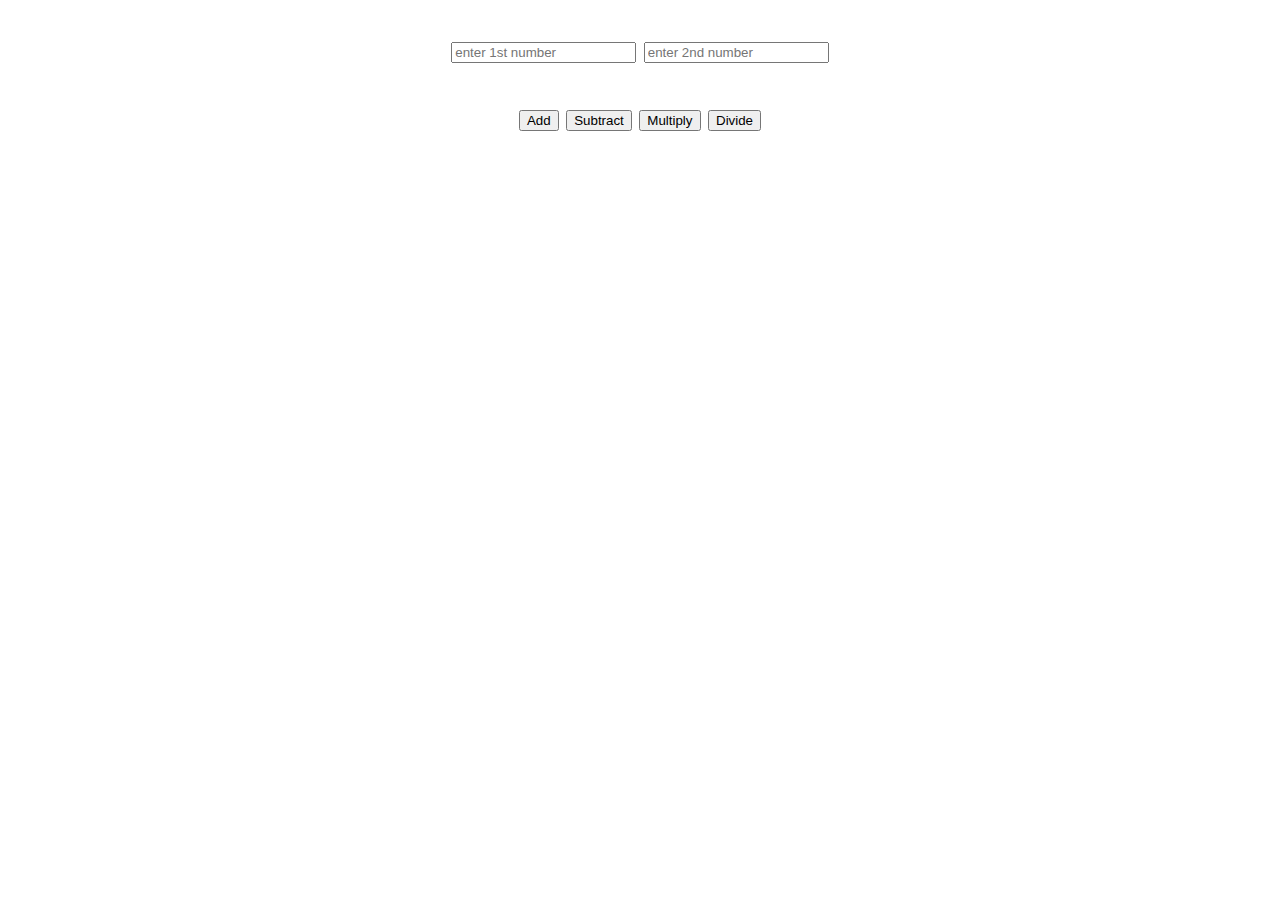
<file: index.html>
<!DOCTYPE html>
<html lang="en">
<head>
    <meta charset="UTF-8">
    <meta name="viewport" content="width=device-width, initial-scale=1.0">
    <title>Calculator</title>
    <style>
        .box{
           margin:30px auto;
           text-align: center;
           font-size: 30px;
        }
    </style>
</head>
<body>
    <div class="box">
    <input type="text" placeholder="enter 1st number" id="number1"  value="">
    <input type="text" placeholder="enter 2nd number" id="number2"  value="">
    <br><br>
    <button onclick="add()">Add</button>
    <button onclick="subtract()">Subtract</button>
    <button onclick="multiply()">Multiply</button>
    <button onclick="divide()">Divide</button>
    </div>
</body>
</html>

<script>
   function add(){
    var num1 =document.getElementById("number1").value;
    var num2 =document.getElementById("number2").value;
    var sum = parseFloat(num1) + parseFloat(num2);
    alert(sum)
   }

   function subtract(){
    var num1 =document.getElementById("number1").value;
    var num2 =document.getElementById("number2").value;
    var sub = parseFloat(num1) - parseFloat(num2);
    alert(sub)
   }

   function multiply(){
    var num1 =document.getElementById("number1").value;
    var num2 =document.getElementById("number2").value;
    var multi = parseFloat(num1) * parseFloat(num2);
    alert(multi)
   }

   function divide(){
    var num1 =document.getElementById("number1").value;
    var num2 =document.getElementById("number2").value;
    var divi = parseFloat(num1)/parseFloat(num2);
    alert(divi)
   }

</script>
</file>
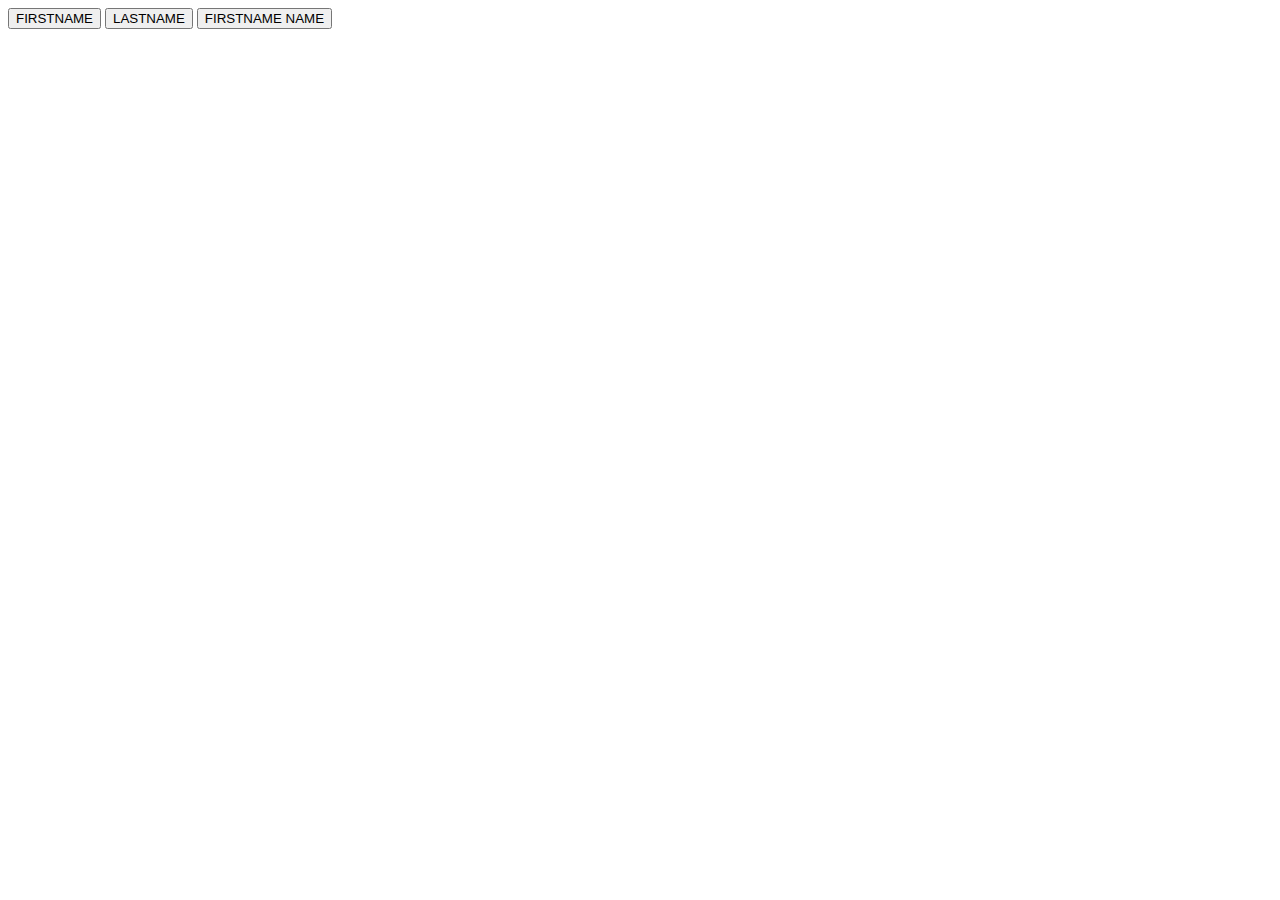
<file: alert.html>
<!DOCTYPE html>
<html>
	<head>
		<title>Showing Alerts</title>
	</head>
	<body>
		<button onclick="showFirstName()">FIRSTNAME</button>
		<button onclick="showLastName()">LASTNAME</button>
		<button onclick="showFullName()">FIRSTNAME NAME</button>
		<script type="text/javascript">
            function showFirstName() {
			    // Complete to show an alert with your first name 
                alert("PARVEZ")
                
                
			}

            function showLastName() {
                // Complete to show an alert with your last name   
                alert("RIAZ")
           
            }

            function showFullName() {
                // Complete to show an alert with your full name (firstname lastname)
                 var first =  "PARVEZ" 
                 var last = "RIAZ"
                 alert(first + " " + last )         
            }
        </script>
	</body>
</html>
</file>
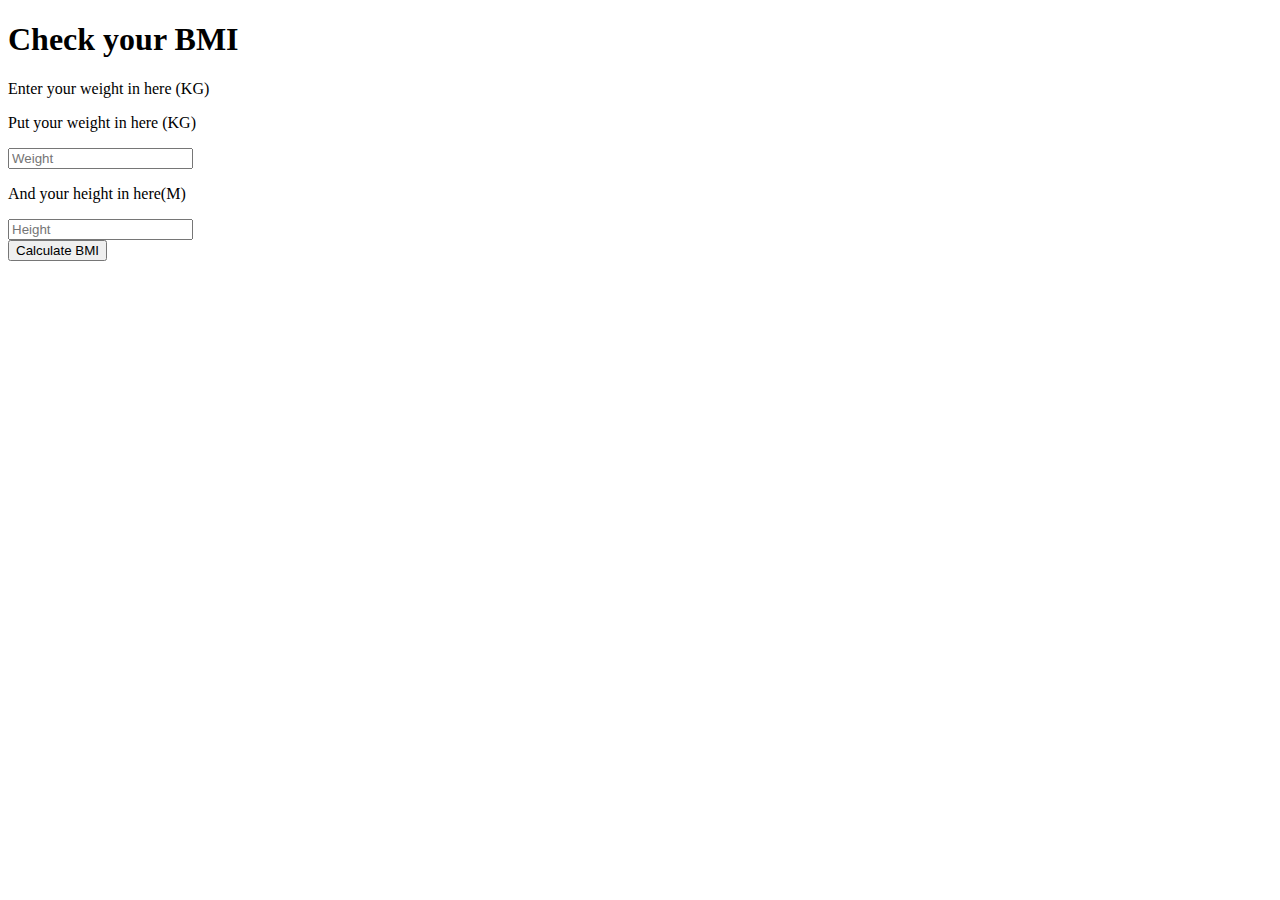
<file: calculator.html>
<!DOCTYPE html>
<html lang="en">
<head>
    <meta charset="UTF-8">
    <meta name="viewport" content="width=device-width, initial-scale=1.0">
    <title>BMI Calculator</title>
</head>
<body>
    <div>
        <h1>Check your BMI</h1>
        <p>Enter your weight in here (KG)</p>
        <p>Put your weight in here (KG)</p>
        <input type="text" id="weight" placeholder="Weight">
        <p>And your height in here(M)</p>
        <input type="text" id="height" placeholder="Height"><br>
        <button id="bmi">Calculate BMI</button>
        <p id="result"></p>
        
    </div>
</body>
</html>
<script>
    var btn = document.getElementById("bmi")
     btn.addEventListener("click", function(){
        bmi()
     })

    function bmi(){
      var w = document.getElementById("weight").value
      var h = document.getElementById("height").value
      var BMI = w/(h*h)
      var result= document.getElementById("result")

      if(BMI <=18.4){
        result.innerHTML = "Your BMI is"+" "+BMI+" "+"which means You are Underweight." ;
      }else if(BMI >= 18.5 && BMI <= 24.9){
        result.innerHTML = "Your BMI is"+" "+BMI+" "+"which means You are Normalweight." ;
      }else if(BMI >= 25 && BMI <= 29.9){
        result.innerHTML = "Your BMI is"+" "+BMI+" "+"which means You are Overweight." ;
      }else if(BMI >= 30){
        result.innerHTML = "Your BMI is"+" "+BMI+" "+"which means You are Obese." ;
      }else {
        result.innerHTML = "Please enter valid number" ;
      }
    
    }

    

</script>
</file>
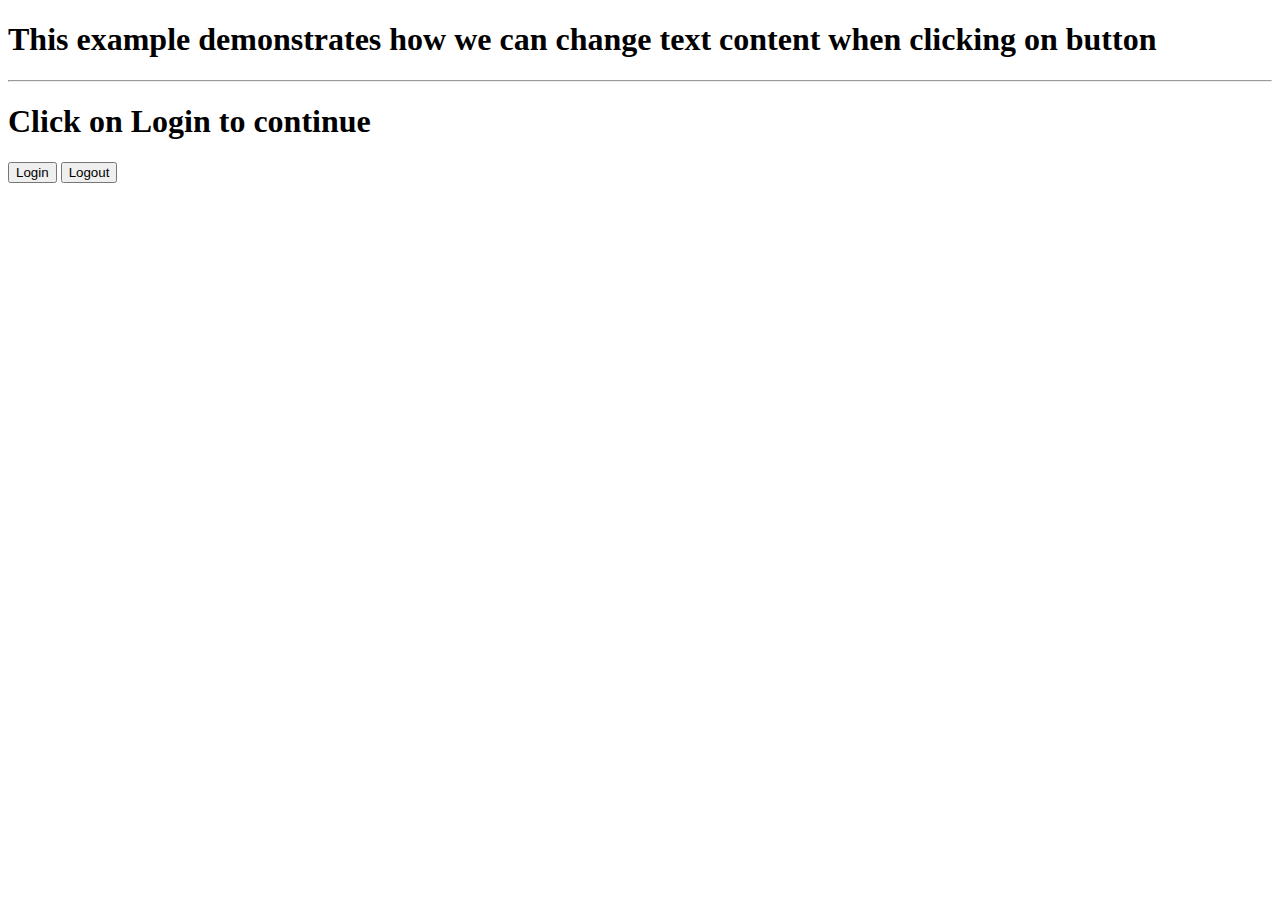
<file: login.html>
<!DOCTYPE html>
<html lang="en">
<head>
  <title>Document</title>
</head>
<body>
  <h1>This example demonstrates how we can change text content when clicking on button</h1>
  <hr>
  <h1 id="display">Click on Login to continue</h1>
  <button onClick="login()">Login</button>
  <button onClick="logout()">Logout</button>
</body>
</html>
<script>
  function login() {
    //complete this function
    var login = document.getElementById("display")
    console.dir(login)
    login.textContent = "Login Success"
  }

  function logout() {
    //complete this function
     var login = document.getElementById("display")
    console.dir(login)
    login.textContent = "Logout Success"
  }
</script>
</file>
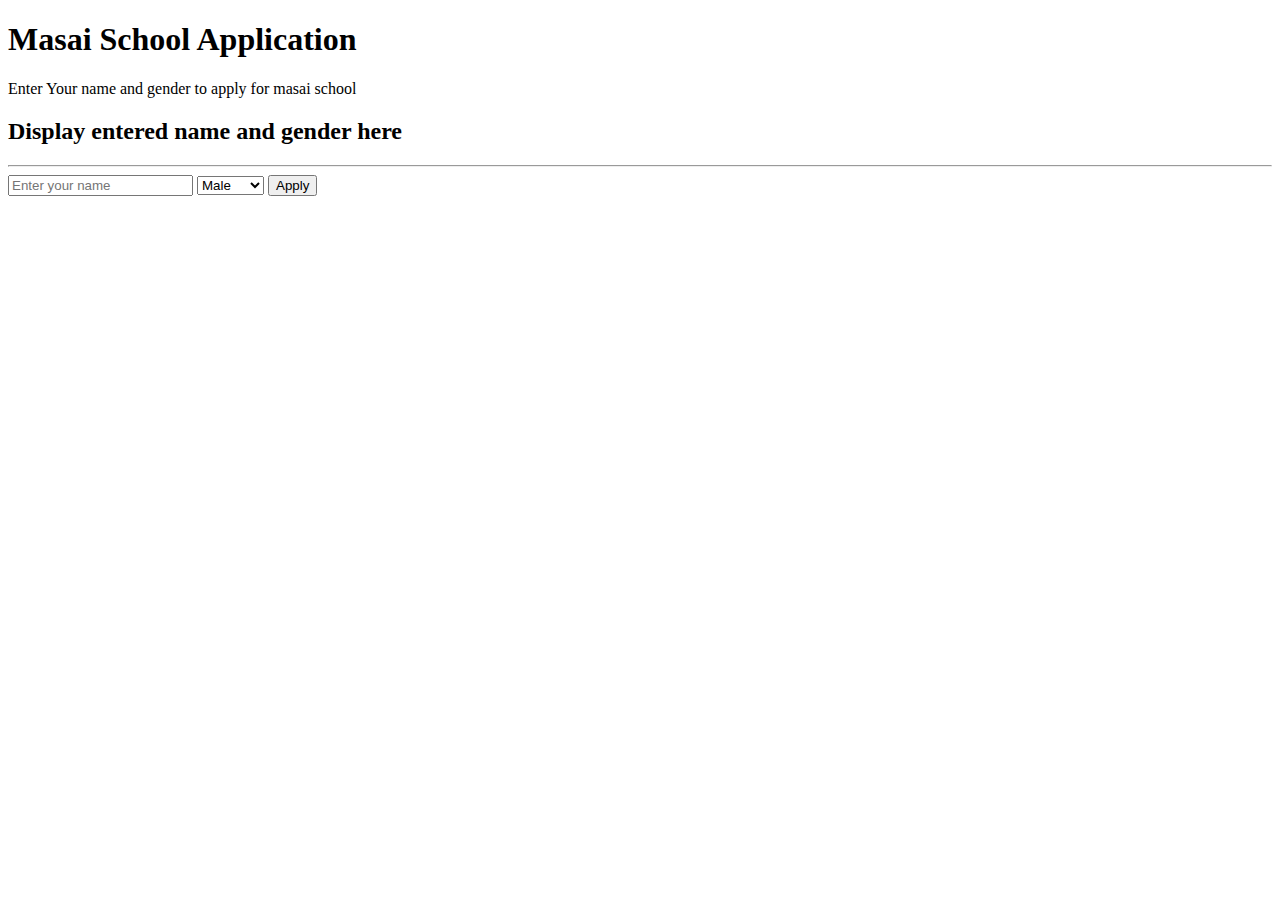
<file: masai.html>
<!DOCTYPE html>
<html lang="en">
<head>
  <title>Document</title>
</head>
<body>
  <h1>Masai School Application</h1>
  <p>Enter Your name and gender to apply for masai school</p>
  <h2 id="display">Display entered name and gender here</h2>
  <hr>
  <input type="text" id ="name" placeholder="Enter your name">
  <select id="gender">
    <option value="Male">Male</option>
    <option value="Female">Female</option>
  </select>
  <button onclick="showname()">Apply</button>
</body>
</html>

<script>

function showname(){
    var input1 = document.getElementById("name").value 
      console.dir(input1)

    var select1 = document.getElementById("gender").value 
      console.dir(select1)  
    
    var gender1 = document.getElementById("display")  
       gender1.textContent ="Name -" + " " +input1 + "    " + "Gender -"+ " " +select1
    }

</script>
</file>
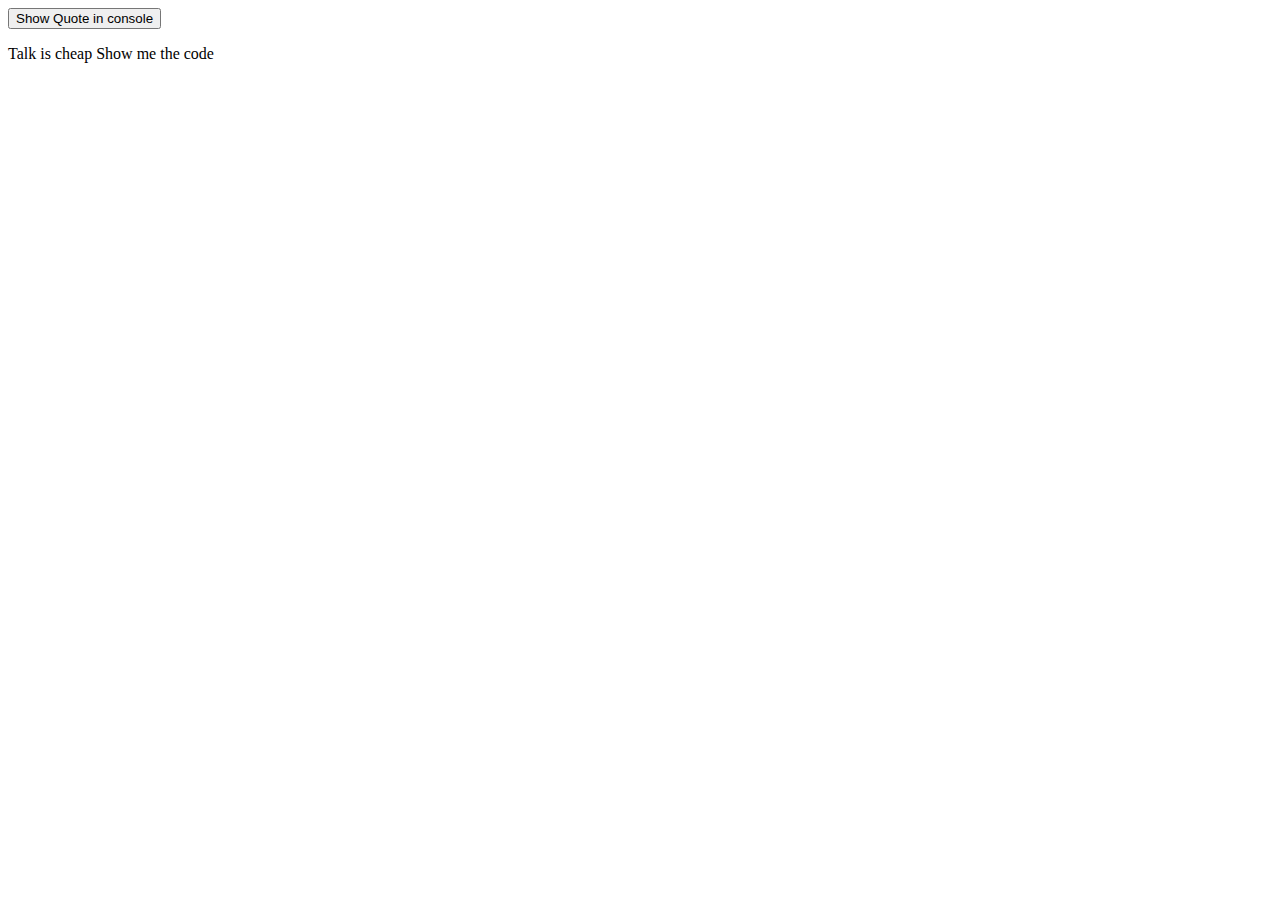
<file: quote.html>
<!DOCTYPE html>
<html lang="en">
<head>
  <title>Document</title>
</head>
<body>
  <button onclick="show()">Show Quote in console</button>
  <p id="quote">Talk is cheap Show me the code</p>
</body>
</html>
<script>
  //write js here
 function show(){
    var line = document.getElementById("quote")
     console.dir(line.innerText)
 }
</script>
</file>
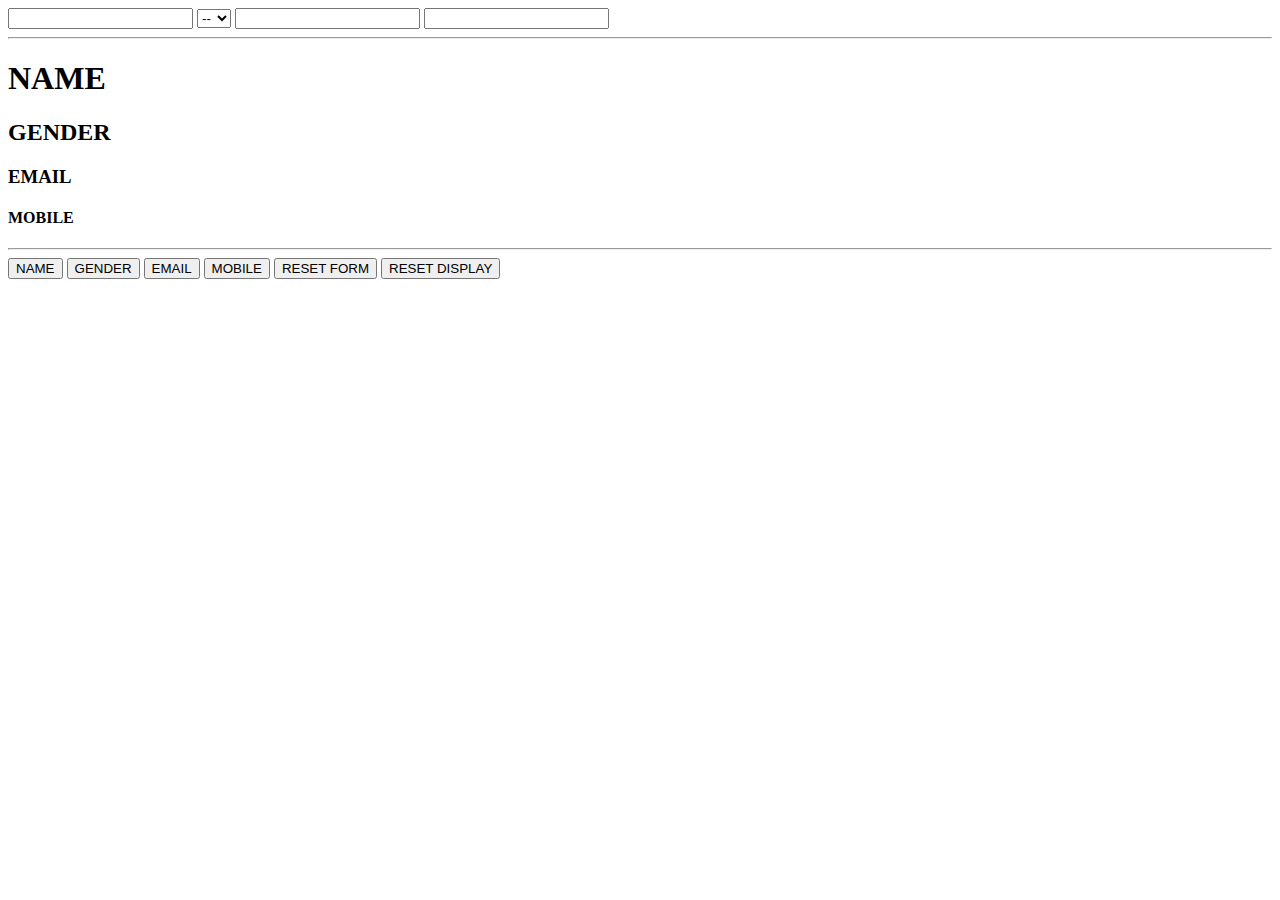
<file: registration.html>
<!DOCTYPE html>
<html>
<head>
	<title>Registration</title>
</head>
<body>
	<input type="text" name="name" id="name">
	<select id="gender">
		<option value="">--</option>
		<option value="male">M</option>
		<option value="female">F</option>
	</select>
	<input type="text" name="email" id="email">
	<input type="text" name="mobile" id="mobile">
	<hr>
	<h1 id="dName">NAME</h1>
	<h2 id="dGender">GENDER</h2>
	<h3 id="dEmail">EMAIL</h3>
	<h4 id="dMobile">MOBILE</h4>
	<hr>
	<button onclick="showName()">NAME</button>
	<button onclick="showGender()">GENDER</button>
	<button onclick="showEmail()">EMAIL</button>
	<button onclick="showMobile()">MOBILE</button>
	<button onclick="resetForm()">RESET FORM</button>
	<button onclick="resetDisplay()">RESET DISPLAY</button>
	<script type="text/javascript">
		function showName() {
			// Show filled name inside h1
            var name = document.getElementById("name").value
            console.dir(name)
            var heading = document.getElementById("dName")
            heading.textContent = name
		}

		function showGender() {
			// Show the selected gender inside h2
            var gender = document.getElementById("gender").value
            console.dir(gender)
            var Gen = document.getElementById("dGender")
            Gen.textContent = gender
		}

		function showEmail() {
			// Show the filled email inside h3
            var email = document.getElementById("email").value
            console.dir(email)
            var mail = document.getElementById("dEmail")
            mail.textContent = email
		}

		function showMobile() {
			// Show the filled mobile inside h4
            var mobile = document.getElementById("mobile").value
            console.dir(mobile)
            var num = document.getElementById("dMobile")
            num.textContent = mobile
		}

		function resetForm() {
			// Reset all the form elements to default values (blank "")
           var name = document.getElementById("name").value
            console.dir(name)
            var heading = document.getElementById("dName")
            heading.textContent = "NAME"
        
             var gender = document.getElementById("gender").value
            console.dir(gender)
            var Gen = document.getElementById("dGender")
            Gen.textContent = "GENDER"


            var email = document.getElementById("email").value
            console.dir(email)
            var mail = document.getElementById("dEmail")
            mail.textContent = "EMAIL"

            var mobile = document.getElementById("mobile").value
            console.dir(mobile)
            var num = document.getElementById("dMobile")
            num.textContent = "MOBILE"
		}

		function resetDisplay() {
			// Reset all the headings (h1, h2, h3, h4) to blank values

            var heading = document.getElementById("dName")
            heading.textContent = ""

             var Gen = document.getElementById("dGender")
            Gen.textContent = ""

             var mail = document.getElementById("dEmail")
            mail.textContent = ""

             var num = document.getElementById("dMobile")
            num.textContent = ""
		}
	</script>
</body>
</html>
</file>
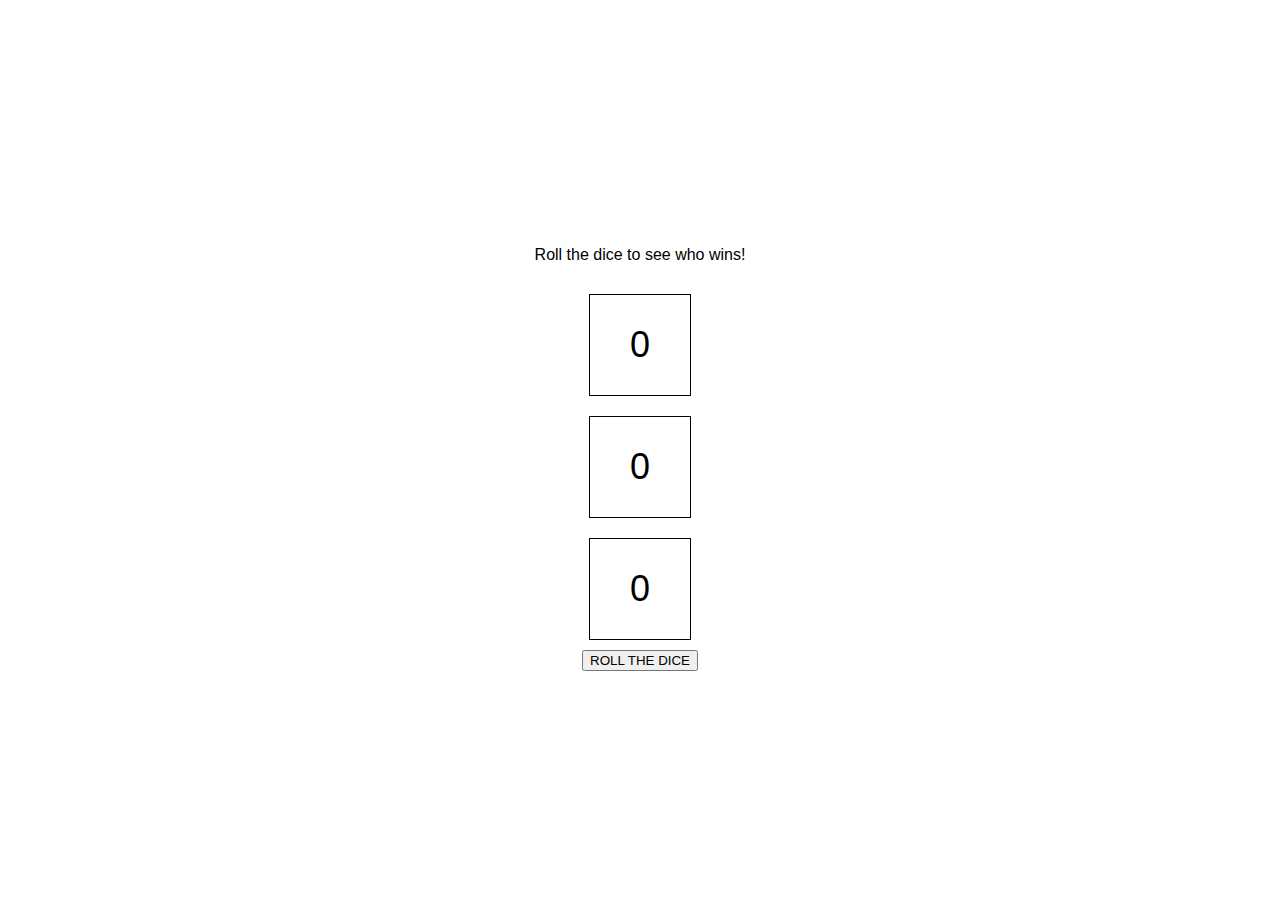
<file: Dice/dice.html>
<!DOCTYPE html>
<html lang="en">
<head>
<meta charset="UTF-8">
<meta name="viewport" content="width=device-width, initial-scale=1.0">
<title>Dice Roll Game</title>
<link rel="stylesheet" href="./style.css">
</head>
<body>

<div id="winner">Roll the dice to see who wins!</div>

<div id="member-1" class="dice">0</div>
<div id="member-2" class="dice">0</div>
<div id="member-3" class="dice">0</div>

<button id="roll">ROLL THE DICE</button>

<script src="./dice.js"></script>
</body>
</html>
</file>
<file: Dice/style.css>
body {
  font-family: Arial, sans-serif;
  display: flex;
  flex-direction: column;
  align-items: center;
  justify-content: center;
  height: 100vh;
}

.dice {
  width: 100px;
  height: 100px;
  display: flex;
  justify-content: center;
  align-items: center;
  border: 1px solid #000;
  margin: 10px;
  font-size: 36px;
}

#winner {
  margin-bottom: 20px;
}

.red {
  background-color: red;
}

.yellow {
  background-color: yellow;
}

.green {
  background-color: green;
}

.blue {
  background-color: blue;
}
</file>
